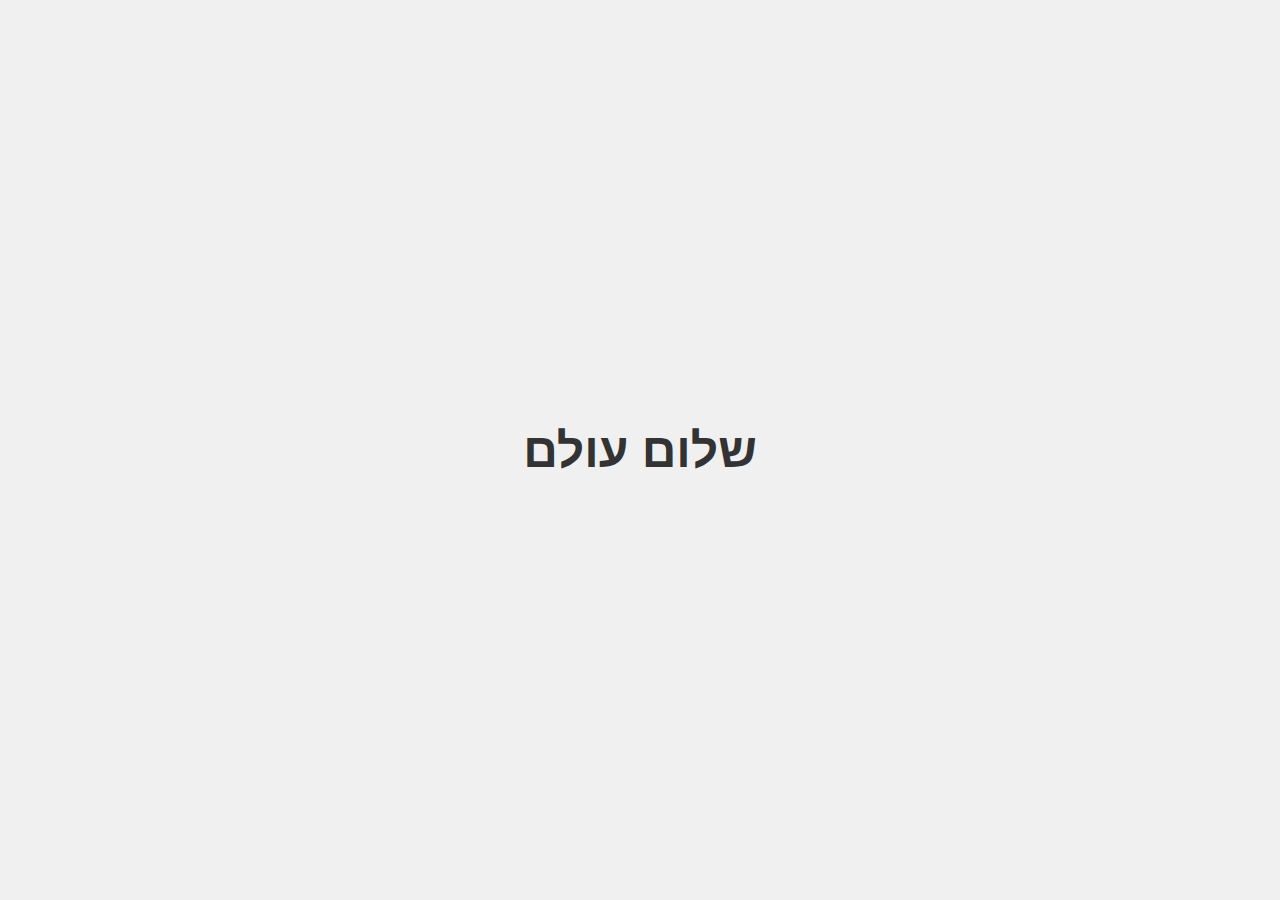
<file: index.html>
<!DOCTYPE html>
<html lang="he" dir="rtl">
<head>
    <meta charset="UTF-8">
    <meta name="viewport" content="width=device-width, initial-scale=1.0">
    <title>שלום עולם</title>
    <style>
        body {
            font-family: Arial, sans-serif;
            display: flex;
            justify-content: center;
            align-items: center;
            min-height: 100vh;
            margin: 0;
            background: #f0f0f0;
        }
        h1 {
            font-size: 3rem;
            color: #333;
        }
    </style>
</head>
<body>
    <h1>שלום עולם</h1>
</body>
</html>
</file>
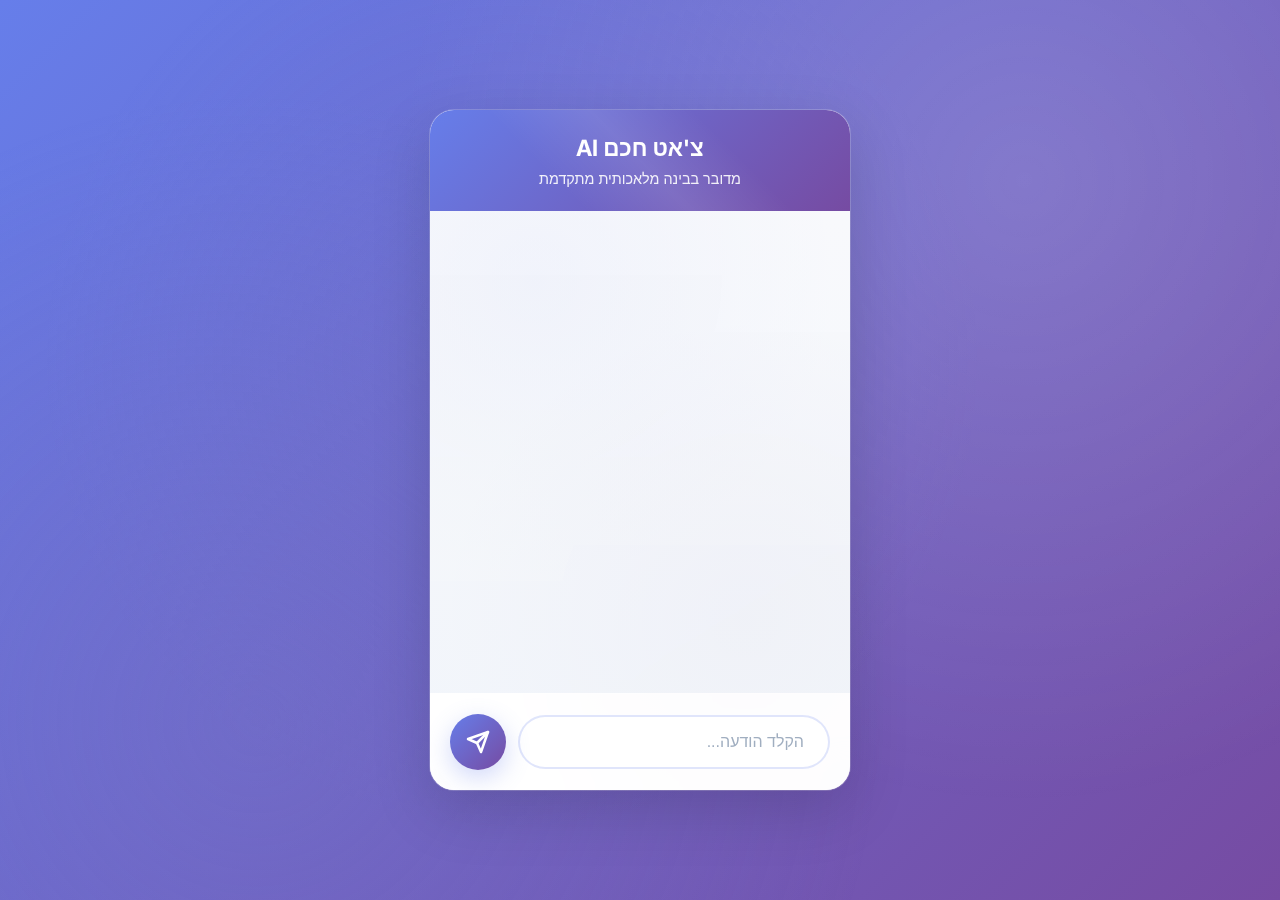
<file: Index.html>
<!DOCTYPE html>
<html lang="he" dir="rtl">
<head>
  <meta charset="UTF-8">
  <title>צ'אט בוט מקצועי</title>
  <style>
    @import url('https://fonts.googleapis.com/css2?family=Inter:wght@300;400;500;600;700&display=swap');
    
    * {
      margin: 0;
      padding: 0;
      box-sizing: border-box;
    }

    body {
      font-family: 'Inter', 'Segoe UI', 'Arial', sans-serif;
      background: linear-gradient(135deg, #667eea 0%, #764ba2 100%);
      margin: 0;
      padding: 20px;
      min-height: 100vh;
      display: flex;
      justify-content: center;
      align-items: center;
      color: #333;
      overflow: hidden;
    }

    body::before {
      content: '';
      position: fixed;
      top: 0;
      left: 0;
      width: 100%;
      height: 100%;
      background: 
        radial-gradient(circle at 20% 80%, rgba(120, 119, 198, 0.3) 0%, transparent 50%),
        radial-gradient(circle at 80% 20%, rgba(255, 255, 255, 0.15) 0%, transparent 50%),
        radial-gradient(circle at 40% 40%, rgba(120, 119, 198, 0.2) 0%, transparent 50%);
      z-index: -1;
    }

    .chat-container {
      background: rgba(255, 255, 255, 0.95);
      backdrop-filter: blur(20px);
      border-radius: 24px;
      box-shadow: 
        0 20px 60px rgba(0, 0, 0, 0.15),
        0 0 0 1px rgba(255, 255, 255, 0.2),
        inset 0 1px 0 rgba(255, 255, 255, 0.8);
      width: 100%;
      max-width: 420px;
      display: flex;
      flex-direction: column;
      overflow: hidden;
      height: 680px;
      position: relative;
      animation: slideIn 0.8s cubic-bezier(0.165, 0.84, 0.44, 1);
    }

    @keyframes slideIn {
      from {
        opacity: 0;
        transform: translateY(30px) scale(0.95);
      }
      to {
        opacity: 1;
        transform: translateY(0) scale(1);
      }
    }

    .chat-header {
      background: linear-gradient(135deg, #667eea 0%, #764ba2 100%);
      color: white;
      padding: 24px 20px;
      text-align: center;
      position: relative;
      overflow: hidden;
    }

    .chat-header::before {
      content: '';
      position: absolute;
      top: 0;
      left: 0;
      right: 0;
      bottom: 0;
      background: linear-gradient(45deg, transparent 30%, rgba(255,255,255,0.1) 50%, transparent 70%);
      animation: shimmer 3s infinite;
    }

    @keyframes shimmer {
      0% { transform: translateX(-100%); }
      100% { transform: translateX(100%); }
    }

    .chat-title {
      font-size: 1.4em;
      font-weight: 700;
      margin-bottom: 8px;
      position: relative;
      z-index: 1;
    }

    .chat-subtitle {
      font-size: 0.9em;
      opacity: 0.9;
      font-weight: 400;
      position: relative;
      z-index: 1;
    }

    .chat-box {
      flex-grow: 1;
      overflow-y: auto;
      padding: 24px 20px;
      display: flex;
      flex-direction: column;
      gap: 16px;
      background: linear-gradient(to bottom, rgba(248, 250, 252, 0.5), rgba(241, 245, 249, 0.8));
    }

    .chat-box::-webkit-scrollbar { 
      width: 6px; 
    }
    .chat-box::-webkit-scrollbar-track { 
      background: rgba(0,0,0,0.05); 
      border-radius: 10px; 
    }
    .chat-box::-webkit-scrollbar-thumb { 
      background: linear-gradient(135deg, #667eea, #764ba2);
      border-radius: 10px; 
    }
    .chat-box::-webkit-scrollbar-thumb:hover { 
      background: linear-gradient(135deg, #5a6fd8, #6a42a0);
    }

    .message-wrapper {
      display: flex;
      flex-direction: column;
      animation: messageSlide 0.6s cubic-bezier(0.23, 1, 0.32, 1);
    }

    @keyframes messageSlide {
      from {
        opacity: 0;
        transform: translateY(20px);
      }
      to {
        opacity: 1;
        transform: translateY(0);
      }
    }

    .message-wrapper.user { 
      align-self: flex-start; 
    }
    .message-wrapper.bot { 
      align-self: flex-end; 
    }

    .message {
      padding: 16px 20px;
      border-radius: 20px;
      max-width: 85%;
      line-height: 1.6;
      position: relative;
      word-wrap: break-word;
      font-weight: 400;
      transition: all 0.3s ease;
    }

    .message:hover {
      transform: translateY(-1px);
    }

    .message::before {
      content: "";
      position: absolute;
      bottom: 12px;
      width: 0;
      height: 0;
    }

    .message.user {
      background: linear-gradient(135deg, #667eea 0%, #764ba2 100%);
      color: white;
      margin-right: 16px;
      border-bottom-right-radius: 8px;
      box-shadow: 0 8px 25px rgba(102, 126, 234, 0.3);
    }

    .message.user::before {
      right: -12px;
      border-left: 12px solid #764ba2;
      border-top: 8px solid transparent;
      border-bottom: 8px solid transparent;
    }

    .message.bot {
      background: rgba(255, 255, 255, 0.9);
      backdrop-filter: blur(10px);
      color: #2d3748;
      margin-left: 16px;
      border-bottom-left-radius: 8px;
      box-shadow: 0 8px 25px rgba(0, 0, 0, 0.08);
      border: 1px solid rgba(255, 255, 255, 0.2);
    }

    .message.bot::before {
      left: -12px;
      border-right: 12px solid rgba(255, 255, 255, 0.9);
      border-top: 8px solid transparent;
      border-bottom: 8px solid transparent;
    }

    .message-header {
      display: flex;
      align-items: center;
      margin-bottom: 10px;
    }

    .avatar-icon {
      width: 32px;
      height: 32px;
      margin-left: 12px;
      border-radius: 50%;
      flex-shrink: 0;
      display: flex;
      align-items: center;
      justify-content: center;
      overflow: hidden;
      transition: transform 0.3s ease;
    }

    .avatar-icon:hover {
      transform: scale(1.1);
    }

    .message.user .avatar-icon {
      background: rgba(255, 255, 255, 0.2);
      backdrop-filter: blur(10px);
    }

    .message.bot .avatar-icon {
      background: linear-gradient(135deg, #667eea, #764ba2);
    }

    .avatar-icon svg {
      width: 18px;
      height: 18px;
    }

    .message.user .avatar-icon svg { 
      fill: #ffffff; 
    }
    .message.bot .avatar-icon svg { 
      fill: #ffffff; 
    }

    .sender-name {
      font-weight: 600;
      font-size: 0.9em;
    }

    .message.user .sender-name { 
      color: rgba(255, 255, 255, 0.9); 
    }
    .message.bot .sender-name { 
      color: #667eea; 
    }

    .message-body { 
      font-size: 1em; 
      line-height: 1.6;
    }

    .message-footer {
      margin-top: 12px;
      font-size: 0.75em;
      font-weight: 500;
    }
    .message.user .message-footer { 
      text-align: left; 
      color: rgba(255, 255, 255, 0.7); 
    }
    .message.bot .message-footer { 
      text-align: right; 
      color: #a0aec0; 
    }
    
    #typing-indicator {
      padding: 16px 20px;
    }

    .typing-dots {
      display: flex;
      align-items: center;
      padding-top: 8px;
    }

    .typing-dots span {
      display: inline-block;
      width: 8px;
      height: 8px;
      border-radius: 50%;
      background: linear-gradient(135deg, #667eea, #764ba2);
      margin: 0 3px;
      animation: typing 1.4s infinite ease-in-out;
    }

    .typing-dots span:nth-child(1) { animation-delay: 0s; }
    .typing-dots span:nth-child(2) { animation-delay: 0.2s; }
    .typing-dots span:nth-child(3) { animation-delay: 0.4s; }

    @keyframes typing {
      0%, 60%, 100% { 
        transform: translateY(0) scale(1); 
        opacity: 0.5; 
      }
      30% { 
        transform: translateY(-8px) scale(1.2); 
        opacity: 1; 
      }
    }

    .input-area {
      display: flex;
      align-items: center;
      padding: 20px;
      background: rgba(255, 255, 255, 0.8);
      backdrop-filter: blur(20px);
      border-top: 1px solid rgba(255, 255, 255, 0.2);
    }

    .input-area input {
      flex: 1;
      padding: 16px 24px;
      font-size: 1rem;
      border: 2px solid rgba(102, 126, 234, 0.2);
      border-radius: 50px;
      margin-left: 12px;
      outline: none;
      background: rgba(255, 255, 255, 0.9);
      backdrop-filter: blur(10px);
      transition: all 0.3s cubic-bezier(0.4, 0, 0.2, 1);
      font-weight: 400;
    }

    .input-area input:focus {
      border-color: #667eea;
      box-shadow: 
        0 0 0 4px rgba(102, 126, 234, 0.1),
        0 4px 20px rgba(102, 126, 234, 0.2);
      transform: translateY(-1px);
    }

    .input-area input::placeholder {
      color: #a0aec0;
      font-weight: 400;
    }

    .input-area button {
      display: flex;
      align-items: center;
      justify-content: center;
      width: 56px;
      height: 56px;
      padding: 0;
      background: linear-gradient(135deg, #667eea 0%, #764ba2 100%);
      color: white;
      border: none;
      border-radius: 50%;
      cursor: pointer;
      transition: all 0.3s cubic-bezier(0.4, 0, 0.2, 1);
      box-shadow: 0 8px 25px rgba(102, 126, 234, 0.3);
      position: relative;
      overflow: hidden;
    }

    .input-area button::before {
      content: '';
      position: absolute;
      top: 0;
      left: 0;
      right: 0;
      bottom: 0;
      background: linear-gradient(45deg, transparent 30%, rgba(255,255,255,0.2) 50%, transparent 70%);
      transform: translateX(-100%);
      transition: transform 0.6s;
    }

    .input-area button:hover {
      transform: translateY(-2px) scale(1.05);
      box-shadow: 0 12px 35px rgba(102, 126, 234, 0.4);
    }

    .input-area button:hover::before {
      transform: translateX(100%);
    }

    .input-area button:active {
      transform: translateY(0) scale(0.98);
    }

    .input-area button svg {
      width: 24px;
      height: 24px;
      position: relative;
      z-index: 1;
    }

    /* Floating particles animation */
    .chat-container::before {
      content: '';
      position: absolute;
      top: 0;
      left: 0;
      right: 0;
      bottom: 0;
      background-image: 
        radial-gradient(circle at 25% 25%, rgba(102, 126, 234, 0.1) 0%, transparent 50%),
        radial-gradient(circle at 75% 75%, rgba(118, 75, 162, 0.1) 0%, transparent 50%);
      animation: float 6s ease-in-out infinite alternate;
      pointer-events: none;
      z-index: 0;
    }

    @keyframes float {
      0% { transform: translateY(0px) rotate(0deg); }
      100% { transform: translateY(-10px) rotate(1deg); }
    }

    .chat-header, .chat-box, .input-area {
      position: relative;
      z-index: 1;
    }

    /* Mobile responsiveness */
    @media (max-width: 480px) {
      body {
        padding: 10px;
      }
      
      .chat-container {
        height: calc(100vh - 20px);
        border-radius: 20px;
      }
      
      .message {
        max-width: 90%;
      }
    }

  </style>
</head>
<body>

  <div class="chat-container">
    <div class="chat-header">
      <div class="chat-title">צ'אט חכם AI</div>
      <div class="chat-subtitle">מדובר בבינה מלאכותית מתקדמת</div>
    </div>
    <div id="chat" class="chat-box">
      <div id="typing-indicator-wrapper" class="message-wrapper bot" style="display: none;">
        <div id="typing-indicator" class="message bot">
          <div class="message-header">
            <div class="avatar-icon">
              <svg viewBox="0 0 24 24" fill="currentColor">
                <path d="M12 2C13.1 2 14 2.9 14 4C14 5.1 13.1 6 12 6C10.9 6 10 5.1 10 4C10 2.9 10.9 2 12 2ZM21 9V7L15 1H5C3.89 1 3 1.89 3 3V7H9V9H3V19C3 20.1 3.9 21 5 21H19C20.1 21 21 20.1 21 19V9H21ZM7 5H9V7H7V5Z"/>
              </svg>
            </div>
            <span class="sender-name">AI Assistant</span>
          </div>
          <div class="message-body">
            <div class="typing-dots">
              <span></span><span></span><span></span>
            </div>
          </div>
        </div>
      </div>
    </div>
    <div class="input-area">
      <input id="input" type="text" placeholder="הקלד הודעה..." />
      <button id="send">
        <svg xmlns="http://www.w3.org/2000/svg" viewBox="0 0 24 24" fill="none" stroke="currentColor" stroke-width="2.5" stroke-linecap="round" stroke-linejoin="round">
          <line x1="22" y1="2" x2="11" y2="13"></line>
          <polygon points="22 2 15 22 11 13 2 9 22 2"></polygon>
        </svg>
      </button>
    </div>
  </div>

<script>
document.addEventListener("DOMContentLoaded", () => {
    const chat = document.getElementById('chat');
    const input = document.getElementById('input');
    const sendBtn = document.getElementById('send');
    const typingIndicatorWrapper = document.getElementById('typing-indicator-wrapper');

    let sessionId = localStorage.getItem('sid');
    if (!sessionId) {
        sessionId = 's-' + Math.random().toString(36).substring(2, 10);
        localStorage.setItem('sid', sessionId);
    }

    // SVG Icons
    const USER_AVATAR_SVG = `<svg viewBox="0 0 24 24" fill="currentColor"><path d="M12 12c2.21 0 4-1.79 4-4s-1.79-4-4-4-4 1.79-4 4 1.79 4 4 4zm0 2c-2.67 0-8 1.34-8 4v2h16v-2c0-2.66-5.33-4-8-4z"/></svg>`;
    const BOT_AVATAR_SVG = `<svg viewBox="0 0 24 24" fill="currentColor"><path d="M12 2C13.1 2 14 2.9 14 4C14 5.1 13.1 6 12 6C10.9 6 10 5.1 10 4C10 2.9 10.9 2 12 2ZM21 9V7L15 1H5C3.89 1 3 1.89 3 3V7H9V9H3V19C3 20.1 3.9 21 5 21H19C20.1 21 21 20.1 21 19V9H21ZM7 5H9V7H7V5Z"/></svg>`;

    function formatTime(date) {
        return date.toLocaleTimeString('he-IL', { hour: '2-digit', minute: '2-digit' });
    }
    
    function showTypingIndicator() {
        typingIndicatorWrapper.style.display = 'flex';
        chat.scrollTo({ top: chat.scrollHeight, behavior: 'smooth' });
    }

    function hideTypingIndicator() {
        typingIndicatorWrapper.style.display = 'none';
    }

    function appendMessage(sender, text) {
        hideTypingIndicator();

        const messageWrapper = document.createElement('div');
        messageWrapper.className = `message-wrapper ${sender}`;

        const messageDiv = document.createElement('div');
        messageDiv.className = `message ${sender}`;

        const senderName = sender === 'user' ? 'אתה' : 'AI Assistant';
        const timestamp = formatTime(new Date());
        const avatarSvg = sender === 'user' ? USER_AVATAR_SVG : BOT_AVATAR_SVG;

        messageDiv.innerHTML = `
            <div class="message-header">
                <div class="avatar-icon">${avatarSvg}</div>
                <span class="sender-name">${senderName}</span>
            </div>
            <div class="message-body">${text}</div>
            <div class="message-footer">
                <span class="message-timestamp">${timestamp}</span>
            </div>
        `;
        
        messageWrapper.appendChild(messageDiv);
        chat.insertBefore(messageWrapper, typingIndicatorWrapper);
        
        // Smooth scroll animation
        setTimeout(() => {
            chat.scrollTo({ top: chat.scrollHeight, behavior: 'smooth' });
        }, 100);
    }

    async function sendMessage() {
        const msg = input.value.trim();
        if (!msg) return;

        appendMessage("user", msg);
        input.value = "";
        showTypingIndicator();

        try {
            const response = await fetch('https://ede6-2a00-a041-e659-4d00-1c9c-f686-401f-e5f4.ngrok-free.app/webhook/chatbot', { // !!! החלף בכתובת השרת שלך !!!
            method: 'POST',
            headers: {
                'Content-Type': 'application/json',
                'x-session-id': sessionId
            },
            body: JSON.stringify({
                message: msg,
                chat_id: sessionId
            })
            });

            hideTypingIndicator();

            if (!response.ok) {
                const errorData = await response.text().catch(() => "שגיאה בקריאת גוף התגובה.");
                console.error('Server error response:', response.status, errorData);
                appendMessage("bot", `שגיאה בתקשורת עם השרת (קוד: ${response.status}). נסה שוב מאוחר יותר.`);
                return;
            }
            
            const data = await response.json();
            appendMessage("bot", data.reply || "לא התקבלה תגובה מהשרת.");
        } catch (e) {
            hideTypingIndicator();
            appendMessage("bot", "אופס! משהו השתבש בשליחה לשרת.");
            console.error("Error sending message:", e);
        }
    }

    // Event listeners
    sendBtn.onclick = sendMessage;
    input.addEventListener("keypress", e => {
        if (e.key === "Enter") {
            e.preventDefault();
            sendMessage();
        }
    });

    // Input animation effects
    input.addEventListener("focus", () => {
        input.parentElement.style.transform = "translateY(-2px)";
    });
    
    input.addEventListener("blur", () => {
        input.parentElement.style.transform = "translateY(0)";
    });

    // Welcome message with delay
    setTimeout(() => {
        appendMessage("bot", "היי! אני הבוט המשודרג שלך, עכשיו עם מראה חדש ומשופר. במה אוכל לעזור?");
    }, 1200);
});
</script>

</body>
</html>
</file>
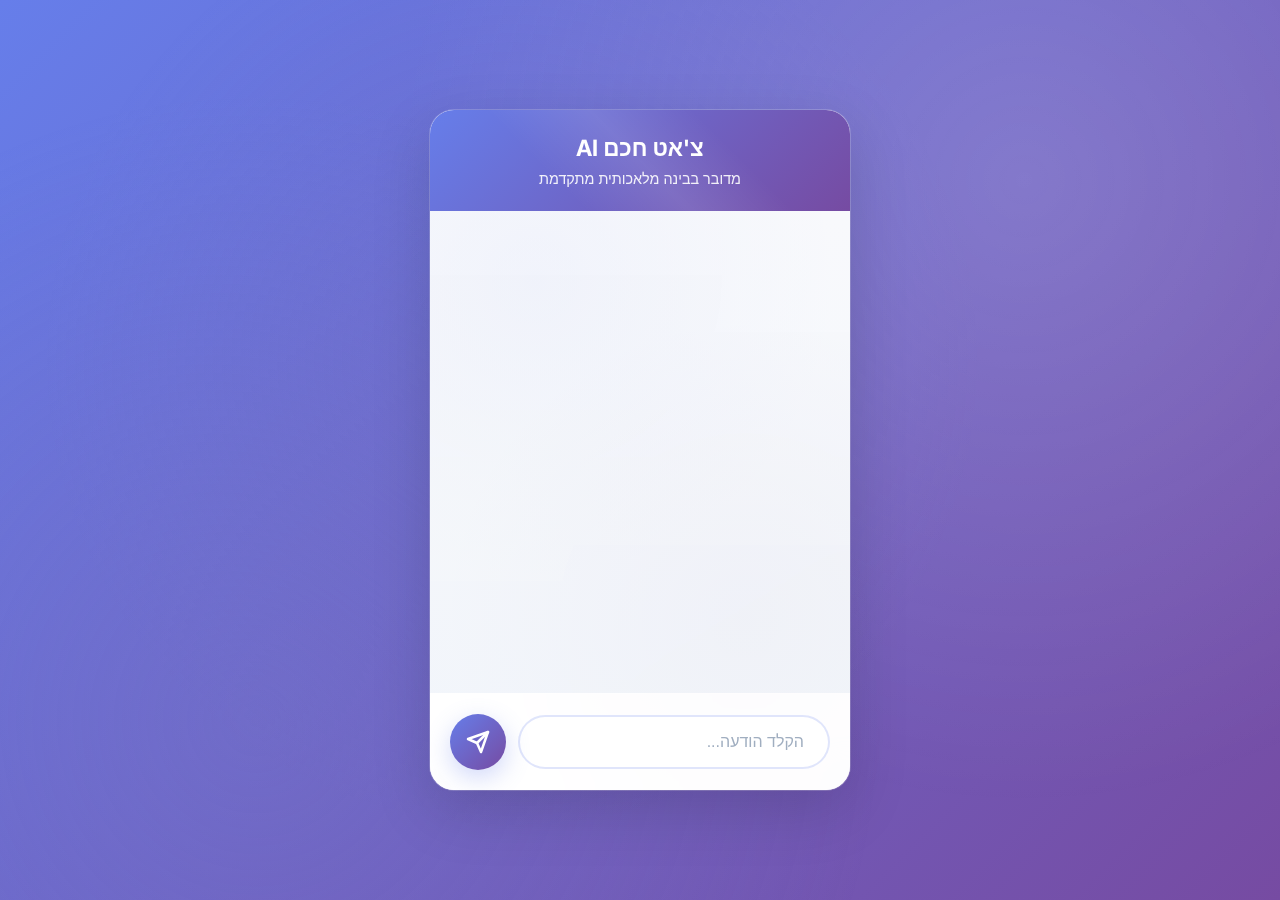
<file: new-chatbot.html>
<!DOCTYPE html>
<html lang="he" dir="rtl">
<head>
  <meta charset="UTF-8">
  <meta name="viewport" content="width=device-width, initial-scale=1.0">
  <title>צ'אט בוט מקצועי</title>
  <style>
    @import url('https://fonts.googleapis.com/css2?family=Inter:wght@300;400;500;600;700&display=swap');
    * {
      margin: 0;
      padding: 0;
      box-sizing: border-box;
    }
    body {
      font-family: 'Inter', 'Segoe UI', 'Arial', sans-serif;
      background: linear-gradient(135deg, #667eea 0%, #764ba2 100%);
      margin: 0;
      padding: 10px;
      min-height: 100vh;
      display: flex;
      justify-content: center;
      align-items: center;
      color: #333;
    }
    body::before {
      content: '';
      position: fixed;
      top: 0;
      left: 0;
      width: 100%;
      height: 100%;
      background:
        radial-gradient(circle at 20% 80%, rgba(120, 119, 198, 0.3) 0%, transparent 50%),
        radial-gradient(circle at 80% 20%, rgba(255, 255, 255, 0.15) 0%, transparent 50%),
        radial-gradient(circle at 40% 40%, rgba(120, 119, 198, 0.2) 0%, transparent 50%);
      z-index: -1;
    }
    .chat-container {
      background: rgba(255, 255, 255, 0.95);
      backdrop-filter: blur(20px);
      border-radius: 24px;
      box-shadow:
        0 20px 60px rgba(0, 0, 0, 0.15),
        0 0 0 1px rgba(255, 255, 255, 0.2),
        inset 0 1px 0 rgba(255, 255, 255, 0.8);
      width: 100%;
      max-width: 420px;
      display: flex;
      flex-direction: column;
      overflow: hidden;
      height: calc(100vh - 20px);
      max-height: 680px;
      position: relative;
      animation: slideIn 0.8s cubic-bezier(0.165, 0.84, 0.44, 1);
    }
    @keyframes slideIn {
      from {
        opacity: 0;
        transform: translateY(30px) scale(0.95);
      }
      to {
        opacity: 1;
        transform: translateY(0) scale(1);
      }
    }
    .chat-header {
      background: linear-gradient(135deg, #667eea 0%, #764ba2 100%);
      color: white;
      padding: 24px 20px;
      text-align: center;
      position: relative;
      overflow: hidden;
    }
    .chat-header::before {
      content: '';
      position: absolute;
      top: 0;
      left: 0;
      right: 0;
      bottom: 0;
      background: linear-gradient(45deg, transparent 30%, rgba(255,255,255,0.1) 50%, transparent 70%);
      animation: shimmer 3s infinite;
    }
    @keyframes shimmer {
      0% { transform: translateX(-100%); }
      100% { transform: translateX(100%); }
    }
    .chat-title {
      font-size: 1.4em;
      font-weight: 700;
      margin-bottom: 8px;
      position: relative;
      z-index: 1;
    }
    .chat-subtitle {
      font-size: 0.9em;
      opacity: 0.9;
      font-weight: 400;
      position: relative;
      z-index: 1;
    }
    .chat-box {
      flex-grow: 1;
      overflow-y: auto;
      padding: 24px 20px;
      display: flex;
      flex-direction: column;
      gap: 16px;
      background: linear-gradient(to bottom, rgba(248, 250, 252, 0.5), rgba(241, 245, 249, 0.8));
    }
    .chat-box::-webkit-scrollbar { width: 6px; }
    .chat-box::-webkit-scrollbar-track { background: rgba(0,0,0,0.05); border-radius: 10px; }
    .chat-box::-webkit-scrollbar-thumb { background: linear-gradient(135deg, #667eea, #764ba2); border-radius: 10px; }
    .chat-box::-webkit-scrollbar-thumb:hover { background: linear-gradient(135deg, #5a6fd8, #6a42a0); }

    .message-wrapper {
      display: flex;
      flex-direction: column;
      animation: messageSlide 0.6s cubic-bezier(0.23, 1, 0.32, 1);
    }
    @keyframes messageSlide {
      from { opacity: 0; transform: translateY(20px); }
      to { opacity: 1; transform: translateY(0); }
    }
    .message-wrapper.user { align-self: flex-start; }
    .message-wrapper.bot { align-self: flex-end; }

    .message {
      padding: 14px 18px; /* UPDATED from 16px 20px */
      border-radius: 20px;
      max-width: 85%;
      line-height: 1.6;
      position: relative;
      word-wrap: break-word;
      font-weight: 400;
      transition: all 0.3s ease;
    }
    .message:hover { transform: translateY(-1px); }
    .message::before {
      content: "";
      position: absolute;
      bottom: 12px;
      width: 0;
      height: 0;
    }
    .message.user {
      background: linear-gradient(135deg, #667eea 0%, #764ba2 100%);
      color: white;
      margin-right: 16px;
      border-bottom-right-radius: 8px;
      box-shadow: 0 8px 25px rgba(102, 126, 234, 0.3);
    }
    .message.user::before {
      right: -12px;
      border-left: 12px solid #764ba2; /* This color might need adjustment if gradient has sharp change */
      border-top: 8px solid transparent;
      border-bottom: 8px solid transparent;
    }
    .message.bot {
      background: rgba(255, 255, 255, 0.9);
      backdrop-filter: blur(10px);
      color: #2d3748;
      margin-left: 16px;
      border-bottom-left-radius: 8px;
      box-shadow: 0 8px 25px rgba(0, 0, 0, 0.08);
      border: 1px solid rgba(255, 255, 255, 0.2);
    }
    .message.bot::before {
      left: -12px;
      border-right: 12px solid rgba(255, 255, 255, 0.9);
      border-top: 8px solid transparent;
      border-bottom: 8px solid transparent;
    }
    .message-header {
      display: flex;
      align-items: center;
      margin-bottom: 10px;
    }
    .avatar-icon {
      width: 32px;
      height: 32px;
      margin-left: 12px;
      border-radius: 50%;
      flex-shrink: 0;
      display: flex;
      align-items: center;
      justify-content: center;
      overflow: hidden;
      transition: transform 0.3s ease;
    }
    .avatar-icon:hover { transform: scale(1.1); }
    .message.user .avatar-icon { background: rgba(255, 255, 255, 0.2); backdrop-filter: blur(10px); }
    .message.bot .avatar-icon { background: linear-gradient(135deg, #667eea, #764ba2); }
    .avatar-icon svg { width: 18px; height: 18px; }
    .message.user .avatar-icon svg { fill: #ffffff; }
    .message.bot .avatar-icon svg { fill: #ffffff; }
    .sender-name { font-weight: 600; font-size: 0.9em; }
    .message.user .sender-name { color: rgba(255, 255, 255, 0.9); }
    .message.bot .sender-name { color: #667eea; }
    .message-body { font-size: 1em; line-height: 1.6; }
    .message-footer { margin-top: 12px; font-size: 0.75em; font-weight: 500; }
    .message.user .message-footer { text-align: left; color: rgba(255, 255, 255, 0.7); }
    .message.bot .message-footer { text-align: right; color: #a0aec0; }

    #typing-indicator { padding: 16px 20px; } /* Padding matches message for consistency */
    .typing-dots { display: flex; align-items: center; padding-top: 8px; }
    .typing-dots span {
      display: inline-block;
      width: 8px;
      height: 8px;
      border-radius: 50%;
      background: linear-gradient(135deg, #667eea, #764ba2);
      margin: 0 3px;
      animation: typing 1.4s infinite ease-in-out;
    }
    .typing-dots span:nth-child(1) { animation-delay: 0s; }
    .typing-dots span:nth-child(2) { animation-delay: 0.2s; }
    .typing-dots span:nth-child(3) { animation-delay: 0.4s; }
    @keyframes typing {
      0%, 60%, 100% { transform: translateY(0) scale(1); opacity: 0.5; }
      30% { transform: translateY(-8px) scale(1.2); opacity: 1; }
    }

    .input-area {
      display: flex;
      align-items: center;
      padding: 20px;
      background: rgba(255, 255, 255, 0.8);
      backdrop-filter: blur(20px);
      border-top: 1px solid rgba(255, 255, 255, 0.2);
    }
    .input-area input {
      flex: 1;
      padding: 16px 24px;
      font-size: 1rem; /* Base font size for input */
      border: 2px solid rgba(102, 126, 234, 0.2);
      border-radius: 50px;
      margin-left: 12px;
      outline: none;
      background: rgba(255, 255, 255, 0.9);
      backdrop-filter: blur(10px);
      transition: all 0.3s cubic-bezier(0.4, 0, 0.2, 1);
      font-weight: 400;
    }
    .input-area input:focus {
      border-color: #667eea;
      box-shadow:
        0 0 0 4px rgba(102, 126, 234, 0.1),
        0 4px 20px rgba(102, 126, 234, 0.2);
      transform: translateY(-1px);
    }
    .input-area input::placeholder { color: #a0aec0; font-weight: 400; }
    .input-area button {
      display: flex;
      align-items: center;
      justify-content: center;
      width: 56px;
      height: 56px;
      padding: 0;
      background: linear-gradient(135deg, #667eea 0%, #764ba2 100%);
      color: white;
      border: none;
      border-radius: 50%;
      cursor: pointer;
      transition: all 0.3s cubic-bezier(0.4, 0, 0.2, 1);
      box-shadow: 0 8px 25px rgba(102, 126, 234, 0.3);
      position: relative;
      overflow: hidden;
    }
    .input-area button::before {
      content: '';
      position: absolute;
      top: 0;
      left: 0;
      right: 0;
      bottom: 0;
      background: linear-gradient(45deg, transparent 30%, rgba(255,255,255,0.2) 50%, transparent 70%);
      transform: translateX(-100%);
      transition: transform 0.6s;
    }
    .input-area button:hover {
      transform: translateY(-2px) scale(1.05);
      box-shadow: 0 12px 35px rgba(102, 126, 234, 0.4);
    }
    .input-area button:hover::before { transform: translateX(100%); }
    .input-area button:active { transform: translateY(0) scale(0.98); }
    .input-area button svg { width: 24px; height: 24px; position: relative; z-index: 1; }

    .chat-container::before {
      content: '';
      position: absolute;
      top: 0;
      left: 0;
      right: 0;
      bottom: 0;
      background-image:
        radial-gradient(circle at 25% 25%, rgba(102, 126, 234, 0.1) 0%, transparent 50%),
        radial-gradient(circle at 75% 75%, rgba(118, 75, 162, 0.1) 0%, transparent 50%);
      animation: float 6s ease-in-out infinite alternate;
      pointer-events: none;
      z-index: 0;
    }
    @keyframes float {
      0% { transform: translateY(0px) rotate(0deg); }
      100% { transform: translateY(-10px) rotate(1deg); }
    }
    .chat-header, .chat-box, .input-area { position: relative; z-index: 1; }

    /* Mobile responsiveness */
    @media (max-width: 768px) {
      body { padding: 0; align-items: stretch; }
      .chat-container { height: 100vh; max-height: none; border-radius: 0; box-shadow: none; }
      .chat-header { border-radius: 0; padding: 20px; }
      .message {
        max-width: 85%;
        padding: 12px 16px; /* UPDATED from 14px 18px */
      }
      .input-area { padding: 16px; }
      .input-area input {
        padding: 14px 20px;
        margin-left: 10px;
        /* font-size is inherited as 1rem, which is >= 16px, so no zoom issue here */
      }
      .input-area button { width: 52px; height: 52px; }
    }

    @media (max-width: 480px) {
      .chat-header { padding: 18px 16px; }
      .chat-title { font-size: 1.2em; }
      .chat-subtitle { font-size: 0.85em; }
      .chat-box { padding: 16px; }
      .message {
        max-width: 90%;
        padding: 10px 14px; /* UPDATED from 12px 16px */
        font-size: 0.95em; /* This is for message text, not input, so 0.95em is fine */
      }
      .avatar-icon { width: 28px; height: 28px; margin-left: 10px; }
      .input-area { padding: 12px; }
      .input-area input {
        padding: 12px 18px;
        font-size: 1em; /* UPDATED from 0.95em to prevent zoom on focus */
        margin-left: 8px;
      }
      .input-area button { width: 48px; height: 48px; }
      .input-area button svg { width: 20px; height: 20px; }
    }
  </style>
</head>
<body>
  <div class="chat-container">
    <div class="chat-header">
      <div class="chat-title">צ'אט חכם AI</div>
      <div class="chat-subtitle">מדובר בבינה מלאכותית מתקדמת</div>
    </div>
    <div id="chat" class="chat-box">
      <div id="typing-indicator-wrapper" class="message-wrapper bot" style="display: none;">
        <div id="typing-indicator" class="message bot">
          <div class="message-header">
            <div class="avatar-icon">
              <svg viewBox="0 0 24 24" fill="currentColor">
                <path d="M12 2C13.1 2 14 2.9 14 4C14 5.1 13.1 6 12 6C10.9 6 10 5.1 10 4C10 2.9 10.9 2 12 2ZM21 9V7L15 1H5C3.89 1 3 1.89 3 3V7H9V9H3V19C3 20.1 3.9 21 5 21H19C20.1 21 21 20.1 21 19V9H21ZM7 5H9V7H7V5Z"/>
              </svg>
            </div>
            <span class="sender-name">AI Assistant</span>
          </div>
          <div class="message-body">
            <div class="typing-dots">
              <span></span><span></span><span></span>
            </div>
          </div>
        </div>
      </div>
    </div>
    <div class="input-area">
      <input id="input" type="text" placeholder="הקלד הודעה..." />
      <button id="send">
        <svg xmlns="http://www.w3.org/2000/svg" viewBox="0 0 24 24" fill="none" stroke="currentColor" stroke-width="2.5" stroke-linecap="round" stroke-linejoin="round">
          <line x1="22" y1="2" x2="11" y2="13"></line>
          <polygon points="22 2 15 22 11 13 2 9 22 2"></polygon>
        </svg>
      </button>
    </div>
  </div>
<script>
document.addEventListener("DOMContentLoaded", () => {
    const chat = document.getElementById('chat');
    const input = document.getElementById('input');
    const sendBtn = document.getElementById('send');
    const typingIndicatorWrapper = document.getElementById('typing-indicator-wrapper');

    let sessionId = localStorage.getItem('sid');
    if (!sessionId) {
        sessionId = 's-' + Math.random().toString(36).substring(2, 10);
        localStorage.setItem('sid', sessionId);
    }

    const USER_AVATAR_SVG = `<svg viewBox="0 0 24 24" fill="currentColor"><path d="M12 12c2.21 0 4-1.79 4-4s-1.79-4-4-4-4 1.79-4 4 1.79 4 4 4zm0 2c-2.67 0-8 1.34-8 4v2h16v-2c0-2.66-5.33-4-8-4z"/></svg>`;
    const BOT_AVATAR_SVG = `<svg viewBox="0 0 24 24" fill="currentColor"><path d="M12 2C13.1 2 14 2.9 14 4C14 5.1 13.1 6 12 6C10.9 6 10 5.1 10 4C10 2.9 10.9 2 12 2ZM21 9V7L15 1H5C3.89 1 3 1.89 3 3V7H9V9H3V19C3 20.1 3.9 21 5 21H19C20.1 21 21 20.1 21 19V9H21ZM7 5H9V7H7V5Z"/></svg>`;

    function formatTime(date) {
        return date.toLocaleTimeString('he-IL', { hour: '2-digit', minute: '2-digit' });
    }

    function showTypingIndicator() {
        typingIndicatorWrapper.style.display = 'flex';
        chat.scrollTo({ top: chat.scrollHeight, behavior: 'smooth' });
    }

    function hideTypingIndicator() {
        typingIndicatorWrapper.style.display = 'none';
    }

    function appendMessage(sender, text) {
        hideTypingIndicator();

        const messageWrapper = document.createElement('div');
        messageWrapper.className = `message-wrapper ${sender}`;

        const messageDiv = document.createElement('div');
        messageDiv.className = `message ${sender}`;

        const senderName = sender === 'user' ? 'אתה' : 'AI Assistant';
        const timestamp = formatTime(new Date());
        const avatarSvg = sender === 'user' ? USER_AVATAR_SVG : BOT_AVATAR_SVG;

        messageDiv.innerHTML = `
            <div class="message-header">
                <div class="avatar-icon">${avatarSvg}</div>
                <span class="sender-name">${senderName}</span>
            </div>
            <div class="message-body">${text}</div>
            <div class="message-footer">
                <span class="message-timestamp">${timestamp}</span>
            </div>
        `;
        
        messageWrapper.appendChild(messageDiv);
        chat.insertBefore(messageWrapper, typingIndicatorWrapper); 

        setTimeout(() => {
            chat.scrollTo({ top: chat.scrollHeight, behavior: 'smooth' });
        }, 100);
    }

    async function sendMessage() {
        const msg = input.value.trim();
        if (!msg) return;

        appendMessage("user", msg);
        input.value = "";
        showTypingIndicator();

        try {
            const response = await fetch('https://n8n.smartpilot.co.il/webhook/chatbot', {
            method: 'POST',
            headers: {
                'Content-Type': 'application/json',
                'x-session-id': sessionId
            },
            body: JSON.stringify({
                message: msg,
                chat_id: sessionId
            })
            });

            hideTypingIndicator();

            if (!response.ok) {
                const errorData = await response.text().catch(() => "שגיאה בקריאת גוף התגובה.");
                console.error('Server error response:', response.status, errorData);
                appendMessage("bot", `שגיאה בתקשורת עם השרת (קוד: ${response.status}). נסה שוב מאוחר יותר.`);
                return;
            }
            
            const data = await response.json();
            appendMessage("bot", data.reply || "לא התקבלה תגובה מהשרת.");
        } catch (e) {
            hideTypingIndicator();
            appendMessage("bot", "אופס! משהו השתבש בשליחה לשרת.");
            console.error("Error sending message:", e);
        }
    }

    sendBtn.onclick = sendMessage;
    input.addEventListener("keypress", e => {
        if (e.key === "Enter") {
            e.preventDefault();
            sendMessage();
        }
    });

    input.addEventListener("focus", () => {
        // input.parentElement.style.transform = "translateY(-2px)"; 
    });
    input.addEventListener("blur", () => {
        // input.parentElement.style.transform = "translateY(0)";
    });

    setTimeout(() => {
        appendMessage("bot", "היי! אני הבוט המשודרג שלך, עכשיו עם מראה חדש ומשופר. במה אוכל לעזור?");
    }, 1200);
});
</script>
</body>
</html>
</file>
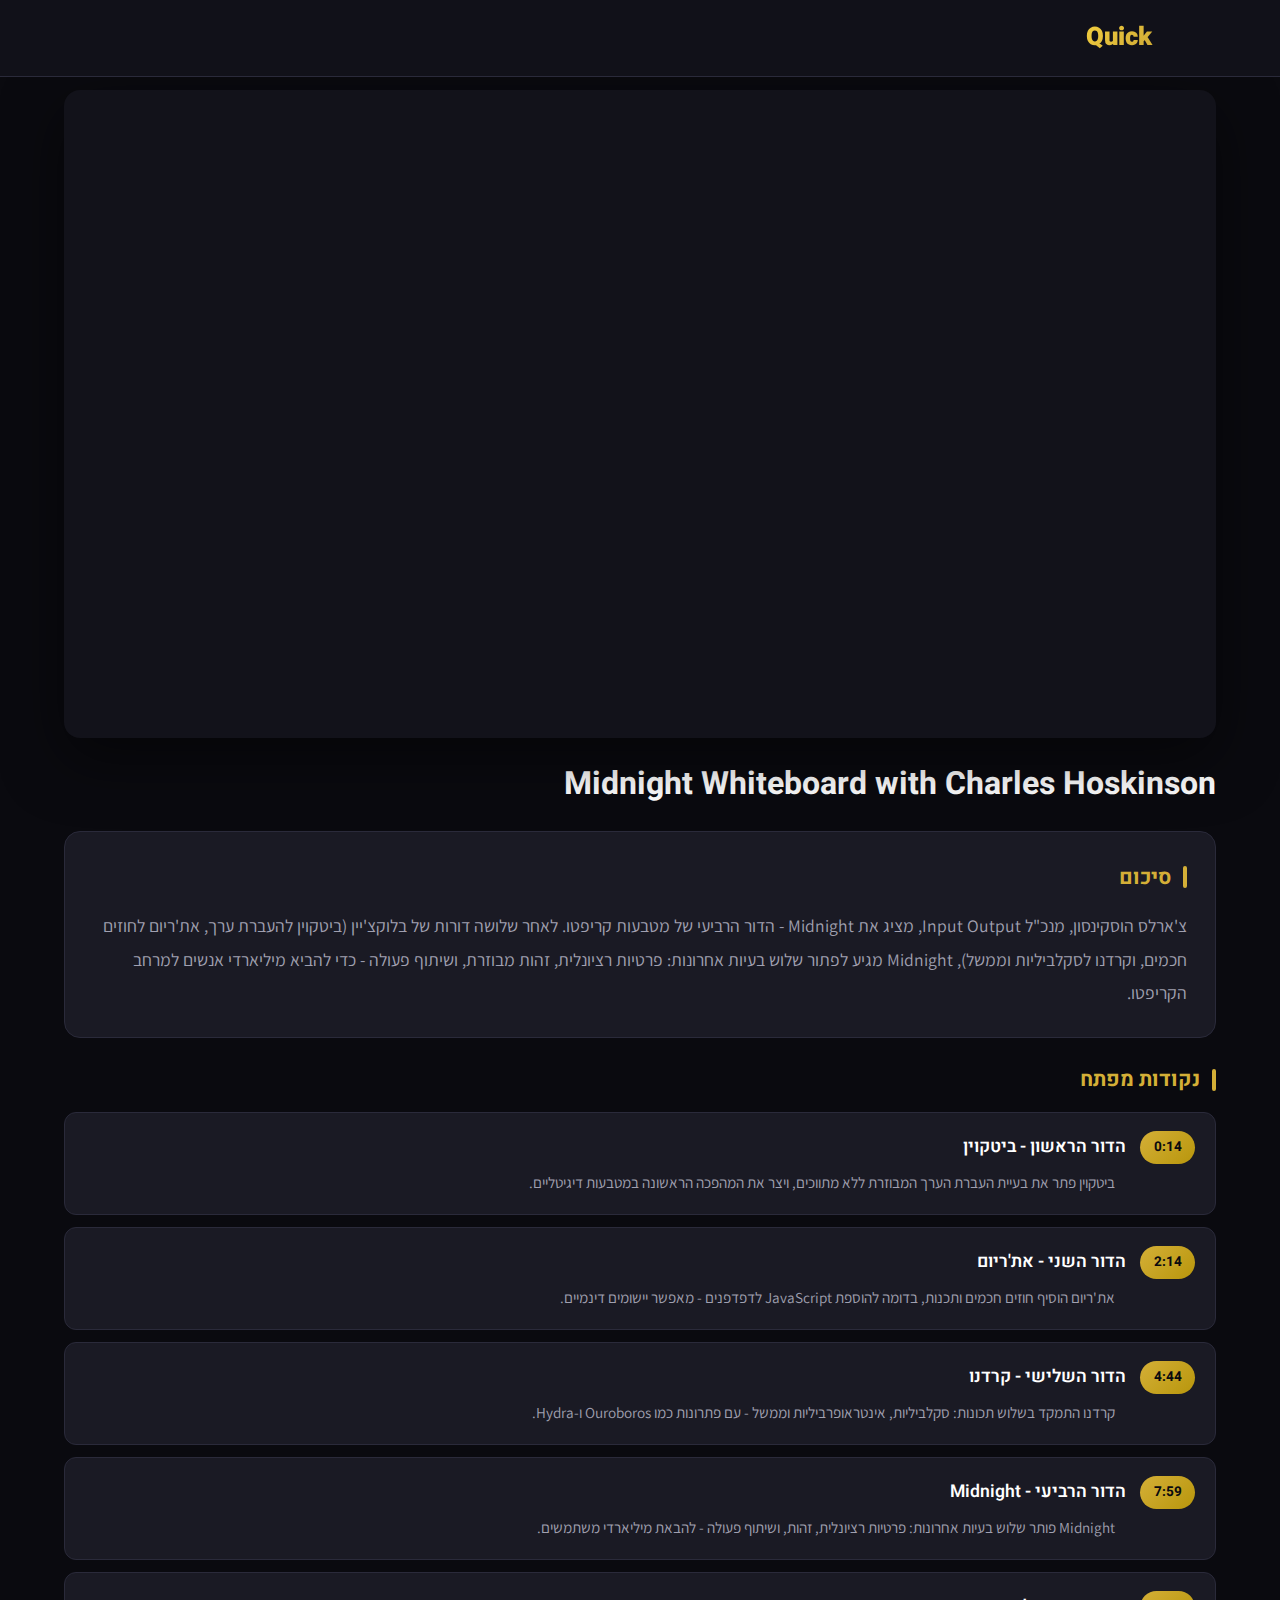
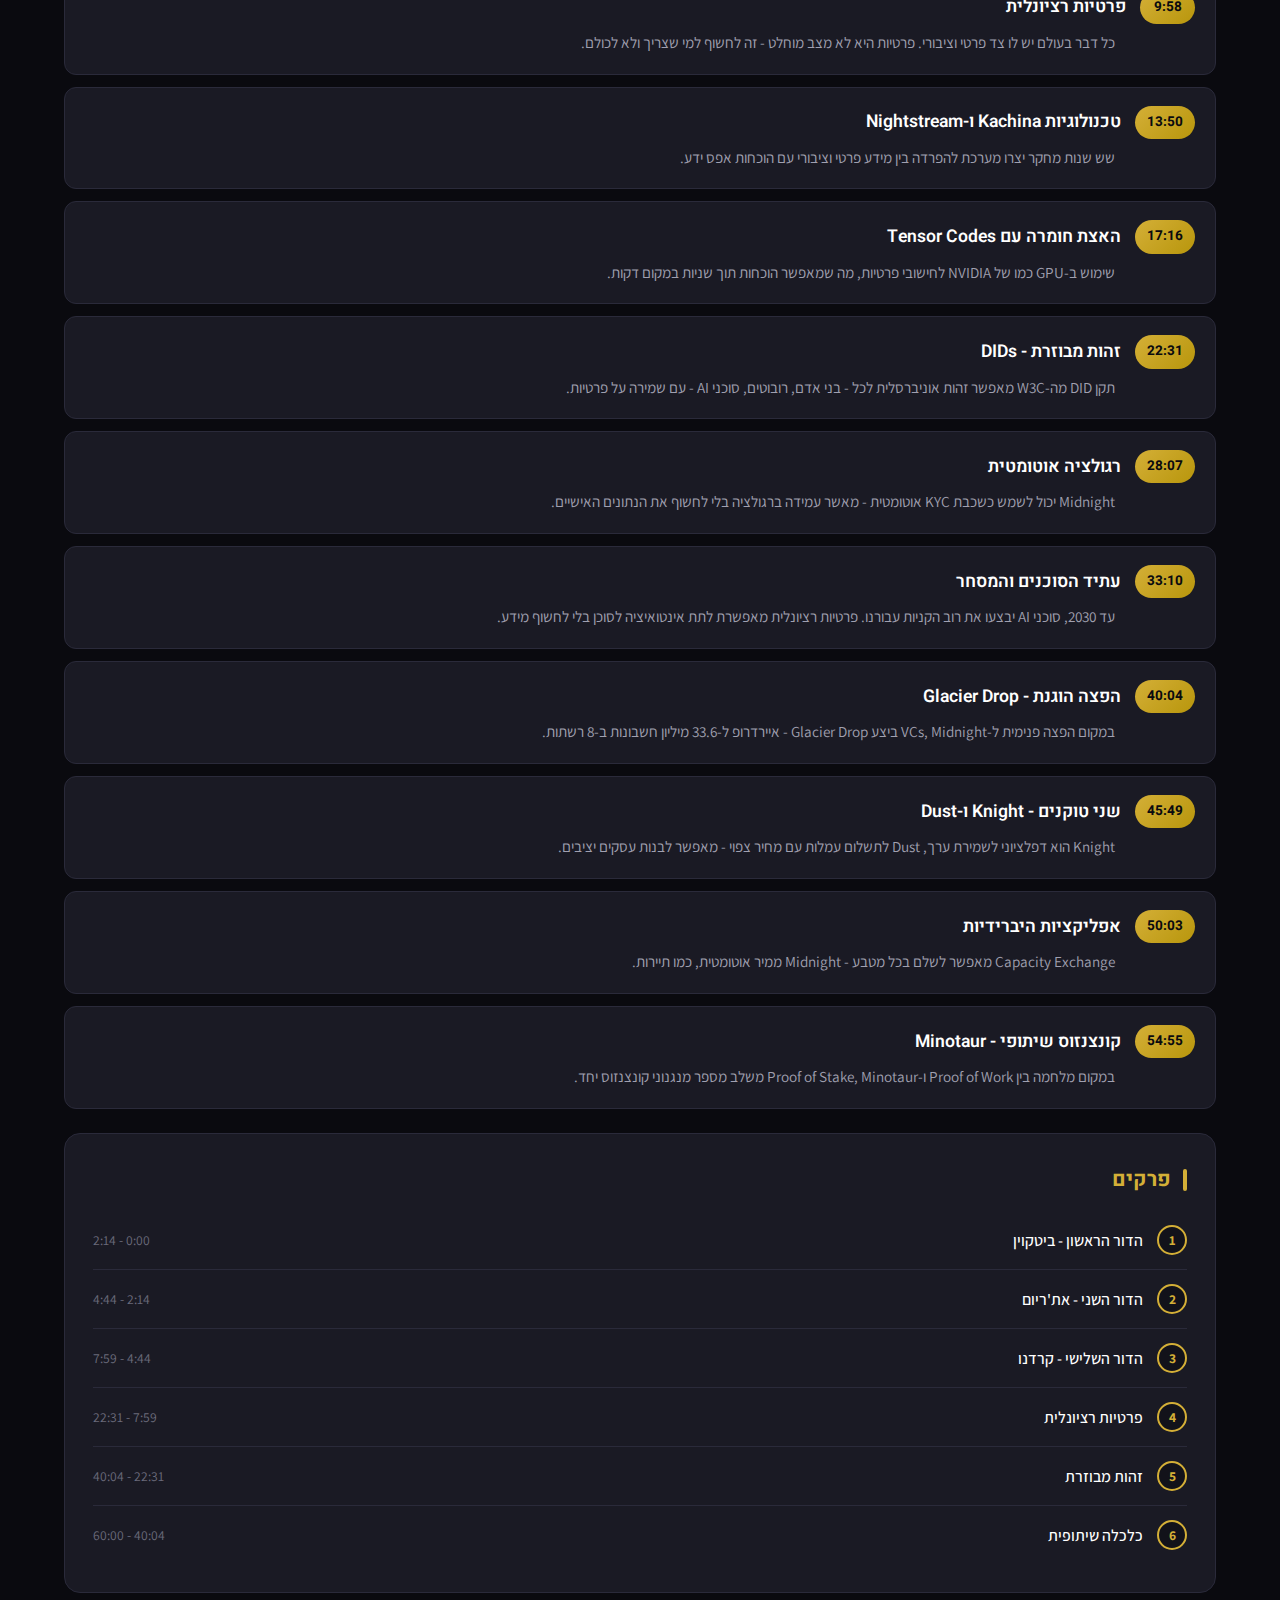
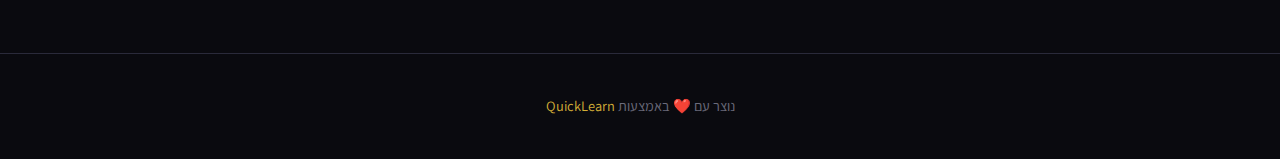
<file: quicklearn/summaries/midnight-blockchain.html>
<!DOCTYPE html>
<html lang="he" dir="rtl">
<head>
  <meta charset="UTF-8">
  <meta name="viewport" content="width=device-width, initial-scale=1.0">
  <title>Midnight Whiteboard - QuickLearn</title>
  <link rel="stylesheet" href="../style.css">
  <link rel="icon" href="data:image/svg+xml,<svg xmlns='http://www.w3.org/2000/svg' viewBox='0 0 100 100'><text y='.9em' font-size='90'>⚡</text></svg>">
  <meta property="og:title" content="Midnight Whiteboard with Charles Hoskinson - סיכום">
  <meta property="og:description" content="צ'ארלס הוסקינסון מציג את Midnight - הדור הרביעי של מטבעות קריפטו">
  <meta property="og:image" content="https://img.youtube.com/vi/TMGkYEVKuzI/maxresdefault.jpg">
</head>
<body>
  <header>
    <div class="container header-content">
      <a href="../index.html" class="logo">Quick<span>Learn</span></a>
    </div>
  </header>

  <main class="container">
    <section class="video-section">
      <div class="video-wrapper">
        <iframe 
          id="player"
          src="https://www.youtube.com/embed/TMGkYEVKuzI?enablejsapi=1" 
          allow="accelerometer; autoplay; clipboard-write; encrypted-media; gyroscope; picture-in-picture" 
          allowfullscreen>
        </iframe>
      </div>
    </section>

    <h1 class="video-title">Midnight Whiteboard with Charles Hoskinson</h1>

    <section class="summary-section">
      <h2 class="section-title">סיכום</h2>
      <p class="summary-text">צ'ארלס הוסקינסון, מנכ"ל Input Output, מציג את Midnight - הדור הרביעי של מטבעות קריפטו. לאחר שלושה דורות של בלוקצ'יין (ביטקוין להעברת ערך, את'ריום לחוזים חכמים, וקרדנו לסקלביליות וממשל), Midnight מגיע לפתור שלוש בעיות אחרונות: פרטיות רציונלית, זהות מבוזרת, ושיתוף פעולה - כדי להביא מיליארדי אנשים למרחב הקריפטו.</p>
    </section>

    <section class="key-points-section">
      <h2 class="section-title">נקודות מפתח</h2>
      
      <div class="key-point" onclick="seekTo(14)">
        <div class="key-point-header">
          <span class="key-point-time">0:14</span>
          <span class="key-point-title">הדור הראשון - ביטקוין</span>
        </div>
        <p class="key-point-description">ביטקוין פתר את בעיית העברת הערך המבוזרת ללא מתווכים, ויצר את המהפכה הראשונה במטבעות דיגיטליים.</p>
      </div>

      <div class="key-point" onclick="seekTo(134)">
        <div class="key-point-header">
          <span class="key-point-time">2:14</span>
          <span class="key-point-title">הדור השני - את'ריום</span>
        </div>
        <p class="key-point-description">את'ריום הוסיף חוזים חכמים ותכנות, בדומה להוספת JavaScript לדפדפנים - מאפשר יישומים דינמיים.</p>
      </div>

      <div class="key-point" onclick="seekTo(284)">
        <div class="key-point-header">
          <span class="key-point-time">4:44</span>
          <span class="key-point-title">הדור השלישי - קרדנו</span>
        </div>
        <p class="key-point-description">קרדנו התמקד בשלוש תכונות: סקלביליות, אינטראופרביליות וממשל - עם פתרונות כמו Ouroboros ו-Hydra.</p>
      </div>

      <div class="key-point" onclick="seekTo(479)">
        <div class="key-point-header">
          <span class="key-point-time">7:59</span>
          <span class="key-point-title">הדור הרביעי - Midnight</span>
        </div>
        <p class="key-point-description">Midnight פותר שלוש בעיות אחרונות: פרטיות רציונלית, זהות, ושיתוף פעולה - להבאת מיליארדי משתמשים.</p>
      </div>

      <div class="key-point" onclick="seekTo(598)">
        <div class="key-point-header">
          <span class="key-point-time">9:58</span>
          <span class="key-point-title">פרטיות רציונלית</span>
        </div>
        <p class="key-point-description">כל דבר בעולם יש לו צד פרטי וציבורי. פרטיות היא לא מצב מוחלט - זה לחשוף למי שצריך ולא לכולם.</p>
      </div>

      <div class="key-point" onclick="seekTo(830)">
        <div class="key-point-header">
          <span class="key-point-time">13:50</span>
          <span class="key-point-title">טכנולוגיות Kachina ו-Nightstream</span>
        </div>
        <p class="key-point-description">שש שנות מחקר יצרו מערכת להפרדה בין מידע פרטי וציבורי עם הוכחות אפס ידע.</p>
      </div>

      <div class="key-point" onclick="seekTo(1036)">
        <div class="key-point-header">
          <span class="key-point-time">17:16</span>
          <span class="key-point-title">האצת חומרה עם Tensor Codes</span>
        </div>
        <p class="key-point-description">שימוש ב-GPU כמו של NVIDIA לחישובי פרטיות, מה שמאפשר הוכחות תוך שניות במקום דקות.</p>
      </div>

      <div class="key-point" onclick="seekTo(1351)">
        <div class="key-point-header">
          <span class="key-point-time">22:31</span>
          <span class="key-point-title">זהות מבוזרת - DIDs</span>
        </div>
        <p class="key-point-description">תקן DID מה-W3C מאפשר זהות אוניברסלית לכל - בני אדם, רובוטים, סוכני AI - עם שמירה על פרטיות.</p>
      </div>

      <div class="key-point" onclick="seekTo(1687)">
        <div class="key-point-header">
          <span class="key-point-time">28:07</span>
          <span class="key-point-title">רגולציה אוטומטית</span>
        </div>
        <p class="key-point-description">Midnight יכול לשמש כשכבת KYC אוטומטית - מאשר עמידה ברגולציה בלי לחשוף את הנתונים האישיים.</p>
      </div>

      <div class="key-point" onclick="seekTo(1990)">
        <div class="key-point-header">
          <span class="key-point-time">33:10</span>
          <span class="key-point-title">עתיד הסוכנים והמסחר</span>
        </div>
        <p class="key-point-description">עד 2030, סוכני AI יבצעו את רוב הקניות עבורנו. פרטיות רציונלית מאפשרת לתת אינטואיציה לסוכן בלי לחשוף מידע.</p>
      </div>

      <div class="key-point" onclick="seekTo(2404)">
        <div class="key-point-header">
          <span class="key-point-time">40:04</span>
          <span class="key-point-title">הפצה הוגנת - Glacier Drop</span>
        </div>
        <p class="key-point-description">במקום הפצה פנימית ל-VCs, Midnight ביצע Glacier Drop - איירדרופ ל-33.6 מיליון חשבונות ב-8 רשתות.</p>
      </div>

      <div class="key-point" onclick="seekTo(2749)">
        <div class="key-point-header">
          <span class="key-point-time">45:49</span>
          <span class="key-point-title">שני טוקנים - Knight ו-Dust</span>
        </div>
        <p class="key-point-description">Knight הוא דפלציוני לשמירת ערך, Dust לתשלום עמלות עם מחיר צפוי - מאפשר לבנות עסקים יציבים.</p>
      </div>

      <div class="key-point" onclick="seekTo(3003)">
        <div class="key-point-header">
          <span class="key-point-time">50:03</span>
          <span class="key-point-title">אפליקציות היברידיות</span>
        </div>
        <p class="key-point-description">Capacity Exchange מאפשר לשלם בכל מטבע - Midnight ממיר אוטומטית, כמו תיירות.</p>
      </div>

      <div class="key-point" onclick="seekTo(3295)">
        <div class="key-point-header">
          <span class="key-point-time">54:55</span>
          <span class="key-point-title">קונצנזוס שיתופי - Minotaur</span>
        </div>
        <p class="key-point-description">במקום מלחמה בין Proof of Work ו-Proof of Stake, Minotaur משלב מספר מנגנוני קונצנזוס יחד.</p>
      </div>
    </section>

    <section class="chapters-section">
      <h2 class="section-title">פרקים</h2>
      
      <div class="chapter" onclick="seekTo(0)">
        <span class="chapter-number">1</span>
        <span class="chapter-title">הדור הראשון - ביטקוין</span>
        <span class="chapter-time">0:00 - 2:14</span>
      </div>

      <div class="chapter" onclick="seekTo(134)">
        <span class="chapter-number">2</span>
        <span class="chapter-title">הדור השני - את'ריום</span>
        <span class="chapter-time">2:14 - 4:44</span>
      </div>

      <div class="chapter" onclick="seekTo(284)">
        <span class="chapter-number">3</span>
        <span class="chapter-title">הדור השלישי - קרדנו</span>
        <span class="chapter-time">4:44 - 7:59</span>
      </div>

      <div class="chapter" onclick="seekTo(479)">
        <span class="chapter-number">4</span>
        <span class="chapter-title">פרטיות רציונלית</span>
        <span class="chapter-time">7:59 - 22:31</span>
      </div>

      <div class="chapter" onclick="seekTo(1351)">
        <span class="chapter-number">5</span>
        <span class="chapter-title">זהות מבוזרת</span>
        <span class="chapter-time">22:31 - 40:04</span>
      </div>

      <div class="chapter" onclick="seekTo(2404)">
        <span class="chapter-number">6</span>
        <span class="chapter-title">כלכלה שיתופית</span>
        <span class="chapter-time">40:04 - 60:00</span>
      </div>
    </section>
  </main>

  <footer>
    <p>נוצר עם ❤️ באמצעות <a href="../index.html">QuickLearn</a></p>
  </footer>

  <script>
    // YouTube IFrame API
    var player;
    
    function onYouTubeIframeAPIReady() {
      player = new YT.Player('player', {
        events: {
          'onReady': function() { console.log('Player ready'); }
        }
      });
    }

    function seekTo(seconds) {
      if (player && player.seekTo) {
        player.seekTo(seconds, true);
        player.playVideo();
      }
    }

    // Load YouTube API
    var tag = document.createElement('script');
    tag.src = "https://www.youtube.com/iframe_api";
    var firstScriptTag = document.getElementsByTagName('script')[0];
    firstScriptTag.parentNode.insertBefore(tag, firstScriptTag);
  </script>
</body>
</html>
</file>
<file: quicklearn/style.css>
/* QuickLearn Static - Editorial Hebrew Design */
@import url('https://fonts.googleapis.com/css2?family=Heebo:wght@300;400;500;700;900&family=Assistant:wght@300;400;600;700&display=swap');

:root {
  --bg-primary: #0a0a0f;
  --bg-secondary: #12121a;
  --bg-card: #1a1a24;
  --gold-primary: #d4af37;
  --gold-light: #f4d03f;
  --gold-dark: #b8960c;
  --text-primary: #ffffff;
  --text-secondary: #a0a0b0;
  --text-muted: #6b6b7b;
  --border-color: #2a2a3a;
  --header-height: 70px;
  --pip-width: 320px;
  --pip-height: 180px;
}

* {
  margin: 0;
  padding: 0;
  box-sizing: border-box;
}

html {
  scroll-behavior: smooth;
}

body {
  font-family: 'Assistant', 'Heebo', sans-serif;
  background: var(--bg-primary);
  color: var(--text-primary);
  direction: rtl;
  line-height: 1.7;
  min-height: 100vh;
}

.container {
  max-width: 1200px;
  margin: 0 auto;
  padding: 0 24px;
}

/* Header - Smart Hide on Scroll */
header {
  background: rgba(18, 18, 26, 0.95);
  backdrop-filter: blur(20px);
  -webkit-backdrop-filter: blur(20px);
  border-bottom: 1px solid var(--border-color);
  padding: 16px 0;
  position: fixed;
  top: 0;
  left: 0;
  right: 0;
  z-index: 1000;
  transition: transform 0.3s ease, opacity 0.3s ease;
}

header.hidden {
  transform: translateY(-100%);
  opacity: 0;
}

.header-content {
  display: flex;
  justify-content: space-between;
  align-items: center;
}

.logo {
  font-family: 'Heebo', sans-serif;
  font-size: 1.6rem;
  font-weight: 900;
  background: linear-gradient(135deg, var(--gold-light) 0%, var(--gold-primary) 50%, var(--gold-dark) 100%);
  -webkit-background-clip: text;
  -webkit-text-fill-color: transparent;
  background-clip: text;
  text-decoration: none;
}

.logo span {
  font-weight: 300;
  opacity: 0.9;
}

/* Main content offset for fixed header */
main.container {
  padding-top: calc(var(--header-height) + 20px);
}

/* Video Section */
.video-section {
  margin-bottom: 24px;
}

.video-wrapper {
  position: relative;
  width: 100%;
  padding-bottom: 56.25%;
  background: var(--bg-secondary);
  border-radius: 16px;
  overflow: hidden;
  box-shadow: 0 20px 60px rgba(0, 0, 0, 0.5);
  transition: all 0.4s cubic-bezier(0.4, 0, 0.2, 1);
}

.video-wrapper iframe {
  position: absolute;
  top: 0;
  left: 0;
  width: 100%;
  height: 100%;
  border: none;
}

/* Picture-in-Picture Mode */
.video-wrapper.pip {
  position: fixed;
  bottom: 24px;
  left: 24px;
  width: var(--pip-width);
  height: var(--pip-height);
  padding-bottom: 0;
  border-radius: 12px;
  z-index: 999;
  box-shadow: 0 10px 40px rgba(0, 0, 0, 0.6), 0 0 0 1px var(--border-color);
  animation: pipIn 0.4s cubic-bezier(0.4, 0, 0.2, 1);
}

.video-wrapper.pip:hover {
  transform: scale(1.02);
  box-shadow: 0 15px 50px rgba(0, 0, 0, 0.7), 0 0 0 1px var(--gold-primary);
}

@keyframes pipIn {
  from {
    opacity: 0;
    transform: scale(0.8) translateY(20px);
  }
  to {
    opacity: 1;
    transform: scale(1) translateY(0);
  }
}

/* PiP Close Button */
.pip-close {
  position: absolute;
  top: -12px;
  right: -12px;
  width: 32px;
  height: 32px;
  background: var(--bg-card);
  border: 2px solid var(--border-color);
  border-radius: 50%;
  color: var(--text-secondary);
  font-size: 18px;
  cursor: pointer;
  display: none;
  align-items: center;
  justify-content: center;
  transition: all 0.2s ease;
  z-index: 1;
}

.pip-close:hover {
  background: var(--gold-primary);
  border-color: var(--gold-primary);
  color: var(--bg-primary);
}

.video-wrapper.pip .pip-close {
  display: flex;
}

/* Video Placeholder when PiP is active */
.video-placeholder {
  display: none;
  width: 100%;
  padding-bottom: 56.25%;
  background: var(--bg-secondary);
  border-radius: 16px;
  border: 2px dashed var(--border-color);
  position: relative;
}

.video-placeholder.active {
  display: block;
}

.video-placeholder::after {
  content: 'הסרטון צף למטה';
  position: absolute;
  top: 50%;
  left: 50%;
  transform: translate(-50%, -50%);
  color: var(--text-muted);
  font-size: 1rem;
}

/* Title */
.video-title {
  font-family: 'Heebo', sans-serif;
  font-size: 2rem;
  font-weight: 700;
  margin: 24px 0 16px;
  color: var(--text-primary);
  line-height: 1.4;
}

/* Summary */
.summary-section {
  background: var(--bg-card);
  border-radius: 16px;
  padding: 28px;
  margin: 24px 0;
  border: 1px solid var(--border-color);
}

.section-title {
  font-family: 'Heebo', sans-serif;
  font-size: 1.3rem;
  font-weight: 700;
  color: var(--gold-primary);
  margin-bottom: 14px;
  display: flex;
  align-items: center;
  gap: 12px;
}

.section-title::before {
  content: '';
  width: 4px;
  height: 22px;
  background: var(--gold-primary);
  border-radius: 2px;
}

.summary-text {
  font-size: 1.1rem;
  color: var(--text-secondary);
  line-height: 1.9;
}

/* Key Points */
.key-points-section {
  margin: 24px 0;
}

.key-point {
  background: var(--bg-card);
  border-radius: 12px;
  padding: 18px 20px;
  margin: 12px 0;
  border: 1px solid var(--border-color);
  transition: all 0.3s ease;
  cursor: pointer;
}

.key-point:hover {
  border-color: var(--gold-primary);
  transform: translateX(-4px);
  background: rgba(212, 175, 55, 0.05);
}

.key-point:active {
  transform: translateX(-2px) scale(0.99);
}

.key-point-header {
  display: flex;
  align-items: center;
  gap: 14px;
  margin-bottom: 6px;
}

.key-point-time {
  background: linear-gradient(135deg, var(--gold-primary) 0%, var(--gold-dark) 100%);
  color: var(--bg-primary);
  padding: 5px 12px;
  border-radius: 20px;
  font-size: 0.85rem;
  font-weight: 700;
  font-family: 'Heebo', sans-serif;
  min-width: 55px;
  text-align: center;
  flex-shrink: 0;
}

.key-point-title {
  font-family: 'Heebo', sans-serif;
  font-size: 1.1rem;
  font-weight: 600;
  color: var(--text-primary);
}

.key-point-description {
  color: var(--text-secondary);
  font-size: 0.95rem;
  padding-right: 80px;
  line-height: 1.7;
}

/* Chapters */
.chapters-section {
  background: var(--bg-card);
  border-radius: 16px;
  padding: 28px;
  margin: 24px 0;
  border: 1px solid var(--border-color);
}

.chapter {
  display: flex;
  align-items: center;
  gap: 14px;
  padding: 14px 0;
  border-bottom: 1px solid var(--border-color);
  cursor: pointer;
  transition: all 0.3s ease;
}

.chapter:last-child {
  border-bottom: none;
}

.chapter:hover {
  color: var(--gold-primary);
}

.chapter:hover .chapter-number {
  background: var(--gold-primary);
  color: var(--bg-primary);
}

.chapter-number {
  width: 30px;
  height: 30px;
  background: var(--bg-secondary);
  border: 2px solid var(--gold-primary);
  border-radius: 50%;
  display: flex;
  align-items: center;
  justify-content: center;
  font-weight: 700;
  font-size: 0.85rem;
  color: var(--gold-primary);
  flex-shrink: 0;
  transition: all 0.3s ease;
}

.chapter-title {
  flex: 1;
  font-weight: 500;
}

.chapter-time {
  color: var(--text-muted);
  font-size: 0.85rem;
}

/* Footer */
footer {
  text-align: center;
  padding: 40px 0;
  color: var(--text-muted);
  font-size: 0.9rem;
  border-top: 1px solid var(--border-color);
  margin-top: 60px;
}

footer a {
  color: var(--gold-primary);
  text-decoration: none;
}

/* Index Page Styles */
.hero {
  text-align: center;
  padding: 60px 0 50px;
}

.hero h1 {
  font-family: 'Heebo', sans-serif;
  font-size: 2.8rem;
  font-weight: 900;
  margin-bottom: 14px;
  background: linear-gradient(135deg, var(--gold-light) 0%, var(--gold-primary) 50%, var(--gold-dark) 100%);
  -webkit-background-clip: text;
  -webkit-text-fill-color: transparent;
  background-clip: text;
}

.hero p {
  font-size: 1.2rem;
  color: var(--text-secondary);
}

.summaries-grid {
  display: grid;
  grid-template-columns: repeat(auto-fill, minmax(320px, 1fr));
  gap: 20px;
  margin: 30px 0;
}

.summary-card {
  background: var(--bg-card);
  border-radius: 16px;
  overflow: hidden;
  border: 1px solid var(--border-color);
  transition: all 0.3s ease;
  text-decoration: none;
  color: inherit;
}

.summary-card:hover {
  border-color: var(--gold-primary);
  transform: translateY(-4px);
  box-shadow: 0 20px 40px rgba(212, 175, 55, 0.1);
}

.summary-card-thumbnail {
  width: 100%;
  aspect-ratio: 16/9;
  object-fit: cover;
}

.summary-card-content {
  padding: 18px;
}

.summary-card-title {
  font-family: 'Heebo', sans-serif;
  font-size: 1.1rem;
  font-weight: 600;
  margin-bottom: 6px;
  color: var(--text-primary);
}

.summary-card-meta {
  color: var(--text-muted);
  font-size: 0.85rem;
}

/* Responsive - Mobile */
@media (max-width: 768px) {
  :root {
    --header-height: 60px;
    --pip-width: 180px;
    --pip-height: 101px;
  }
  
  header {
    padding: 12px 0;
  }
  
  .logo {
    font-size: 1.4rem;
  }
  
  .container {
    padding: 0 16px;
  }
  
  main.container {
    padding-top: calc(var(--header-height) + 12px);
  }
  
  .video-title {
    font-size: 1.4rem;
    margin: 16px 0 12px;
  }
  
  .video-wrapper.pip {
    bottom: 16px;
    left: 16px;
    border-radius: 8px;
  }
  
  .pip-close {
    width: 28px;
    height: 28px;
    font-size: 14px;
    top: -10px;
    right: -10px;
  }
  
  .hero {
    padding: 40px 0 30px;
  }
  
  .hero h1 {
    font-size: 1.8rem;
  }
  
  .hero p {
    font-size: 1rem;
  }
  
  .summary-section,
  .chapters-section {
    padding: 20px;
    margin: 16px 0;
  }
  
  .section-title {
    font-size: 1.15rem;
  }
  
  .summary-text {
    font-size: 1rem;
  }
  
  .key-point {
    padding: 14px 16px;
    margin: 10px 0;
  }
  
  .key-point-header {
    flex-wrap: wrap;
    gap: 10px;
  }
  
  .key-point-title {
    font-size: 1rem;
    flex: 1;
    min-width: calc(100% - 70px);
  }
  
  .key-point-description {
    padding-right: 0;
    margin-top: 8px;
    font-size: 0.9rem;
  }
  
  .chapter {
    padding: 12px 0;
    gap: 12px;
  }
  
  .chapter-number {
    width: 26px;
    height: 26px;
    font-size: 0.8rem;
  }
  
  .chapter-title {
    font-size: 0.95rem;
  }
  
  .chapter-time {
    font-size: 0.8rem;
  }
  
  .summaries-grid {
    grid-template-columns: 1fr;
    gap: 16px;
  }
  
  footer {
    padding: 30px 0;
    margin-top: 40px;
  }
}

/* Extra small devices */
@media (max-width: 380px) {
  :root {
    --pip-width: 150px;
    --pip-height: 84px;
  }
  
  .video-wrapper.pip {
    bottom: 12px;
    left: 12px;
  }
}
</file>
